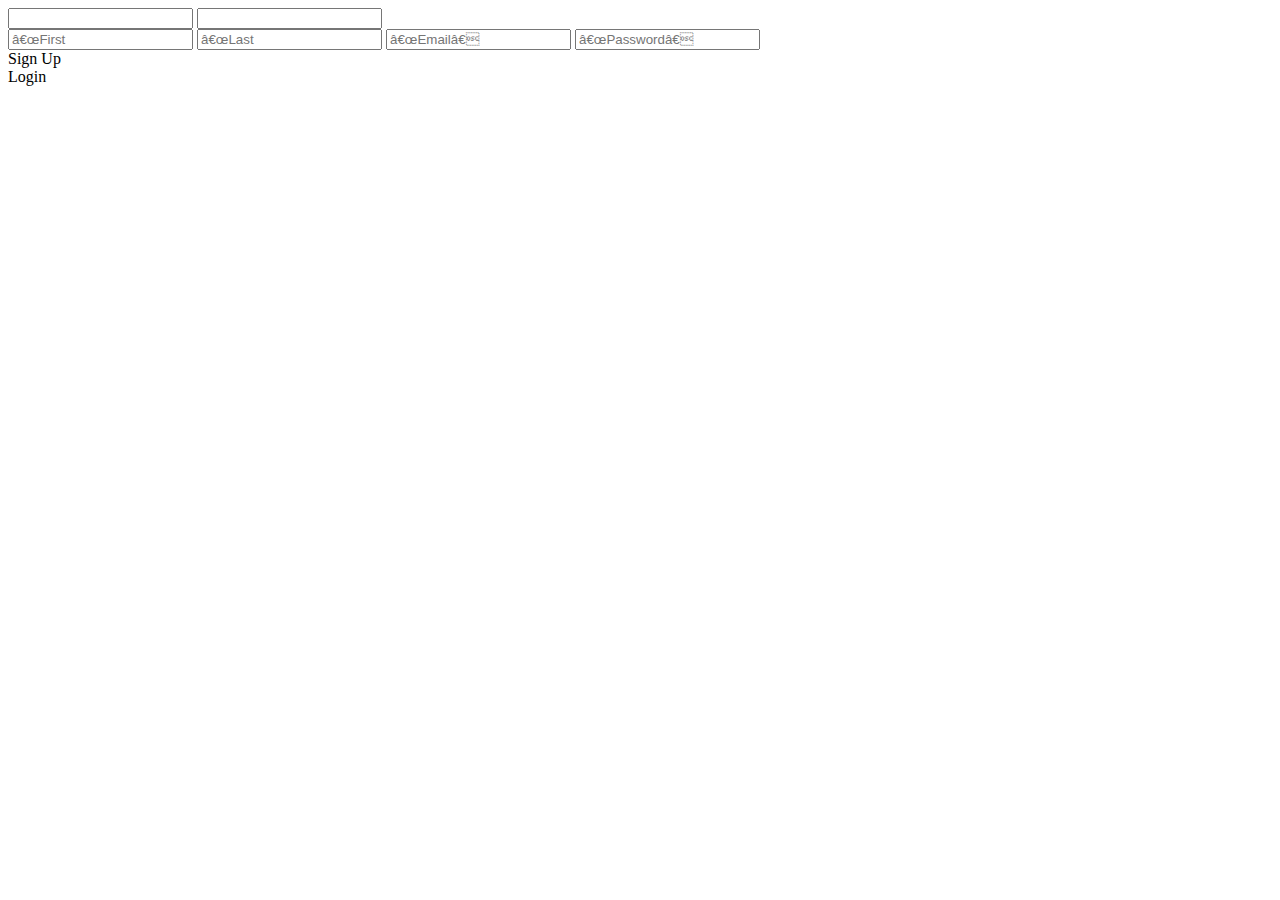
<file: Login Page/index.html>
<!DOCTYPE html>
<html lang=“en”>
<head>
  <meta charset=“UTF-8”>
  <meta name=“viewport” content=“width=device-width, initial-scale=1.0”>
  <meta http-equiv=“X-UA-Compatible” content=“ie=edge”>
  <title>Login and Registration Form</title>
  <!-- <!–Css file–> -->
  <link rel=“stylesheet” href=“style.css”>
</head>
<body>
<div class=“container”>
  <input type=“radio” name=“formOption” id=“loginChecked”>
  <input type=“radio” name=“formOption” id=“signupChecked” checked>
<!-- <!– Login and Registration form input place–> -->
  <div class=“form-container”>
    <input type=“text” placeholder=“First name”>
    <input type=“text” placeholder=“Last name”>
    <input type=“text” placeholder=“Email”>
    <input type=“text” placeholder=“Password”>
  </div>
  <!-- <!–Sign Up area–> -->
  <div class=“signup”>
    <label for=“signupChecked” class=“btn btn-primary”>
      Sign Up
    </label>
  </div>
  <!-- <!–Login area –> -->
  <div class=“login”>
    <label for=“loginChecked” class=“btn btn-secondary”>
      Login
    </label>
  </div>
</div>
</body>
</html>
</file>
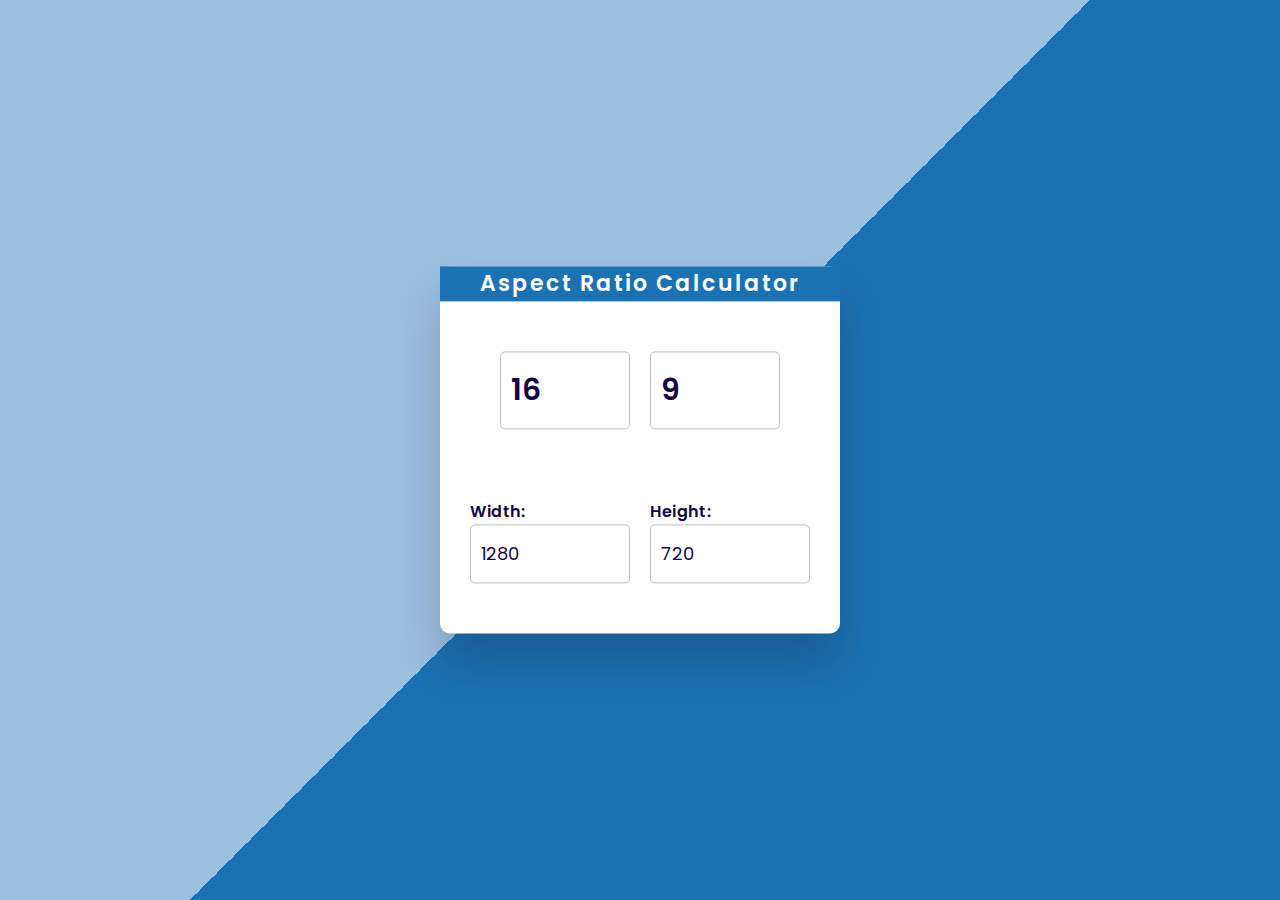
<file: Aspect Ratio/code.html>
<!DOCTYPE html>
<html lang="en">
    <head>
        <meta name="viewport" content="width=device-width, initial-scale=1.0" />
        <title>Aspect Ratio Calculator</title>
        <!-- Google Fonts-->
        <link
            href="https://fonts.googleapis.com/css2?family=Poppins:wght@400;600&display=swap"
            rel="stylesheet"
        />
        <!-- Stylesheet -->
<style media="screen">
	* {
    padding: 0;
    margin: 0;
    box-sizing: border-box;
    font-family: "Poppins", sans-serif;
}
body {
        height: 100vh;
    background: linear-gradient(
        135deg,
        #9cc0e0 50%,
        #1b72b2 50%
    );
}
.container {
    width: 400px;
    background-color: #ffffff;
    padding: 50px 30px;
    position: absolute;
    transform: translate(-50%, -50%);
    top: 50%;
    left: 50%;
    border-radius: 10px;
    box-shadow: 0 30px 45px rgba(18, 8, 39, 0.2);
}
h2 {
    text-align: center;
    font-size: 22px;
		margin-top: -50px;
		background: #1b72b2;
		margin-right: -30px;
		color: white;
		margin-left: -30px;
    line-height: 1.6;
    font-weight: 600;
    letter-spacing: 2px;
}
h2 span {
    color: #895cf3;
}
.wrapper-1 {
    display: flex;
    justify-content: center;
    align-items: center;
    margin: 50px 0 70px 0;
    gap: 10px;
}
.wrapper-1 input {
    width: 130px;

    font-size: 30px;
    font-weight: 600;
}
.wrapper-1 input:last-child{
	margin-left: 10px;
}
input {
    padding: 15px 10px;
    border: 1px solid #bbc0c5;
    border-radius: 5px;
    color: #170444;
    outline: none;
}
input:focus {
    border: 2px solid #895cf3;
}
label {
    color: #170444;
    font-weight: 600;
    letter-spacing: 0.6px;
}
.box {
    display: flex;
    justify-content: space-between;

}
.wrapper-2,
.wrapper-3 {
    display: flex;
    flex-direction: column;

}
.wrapper-2 input,
.wrapper-3 input {
    width: 100%;
		width: 160px;
    font-size: 18px;
}
</style>
    </head>
    <body>
        <div class="container">
            <h2>Aspect Ratio Calculator</h2>
            <div class="wrapper-1">
                <input type="number" id="ratio-width" value="16" />
                <input type="number" id="ratio-height" value="9" />
            </div>
            <div class="box">
                <div class="wrapper-2">
                    <label for="width">Width:</label>
                    <input type="number" id="width" value="1280" />
                </div>
                <div class="wrapper-3">
                    <label for="height">Height:</label>
                    <input type="number" id="height" value="720" />
                </div>
            </div>
        </div>
        <!-- Script -->
        <script type="text/javascript">
let ratioWidth = document.getElementById("ratio-width");
let ratioHeight = document.getElementById("ratio-height");
let width = document.getElementById("width");
let height = document.getElementById("height");

let calculateWidth = () => {
    let aspectRatio = ratioWidth.value / ratioHeight.value;
    width.value = parseFloat((height.value * aspectRatio).toFixed(2));
};

let calculateHeight = () => {
    let aspectRatio = ratioWidth.value / ratioHeight.value;
    height.value = parseFloat((width.value / aspectRatio).toFixed(2));
};

height.addEventListener("input", calculateWidth);
width.addEventListener("input", calculateHeight);
ratioHeight.addEventListener("input", calculateHeight);
ratioWidth.addEventListener("input", calculateHeight);
        </script>
    </body>
</html>
</file>
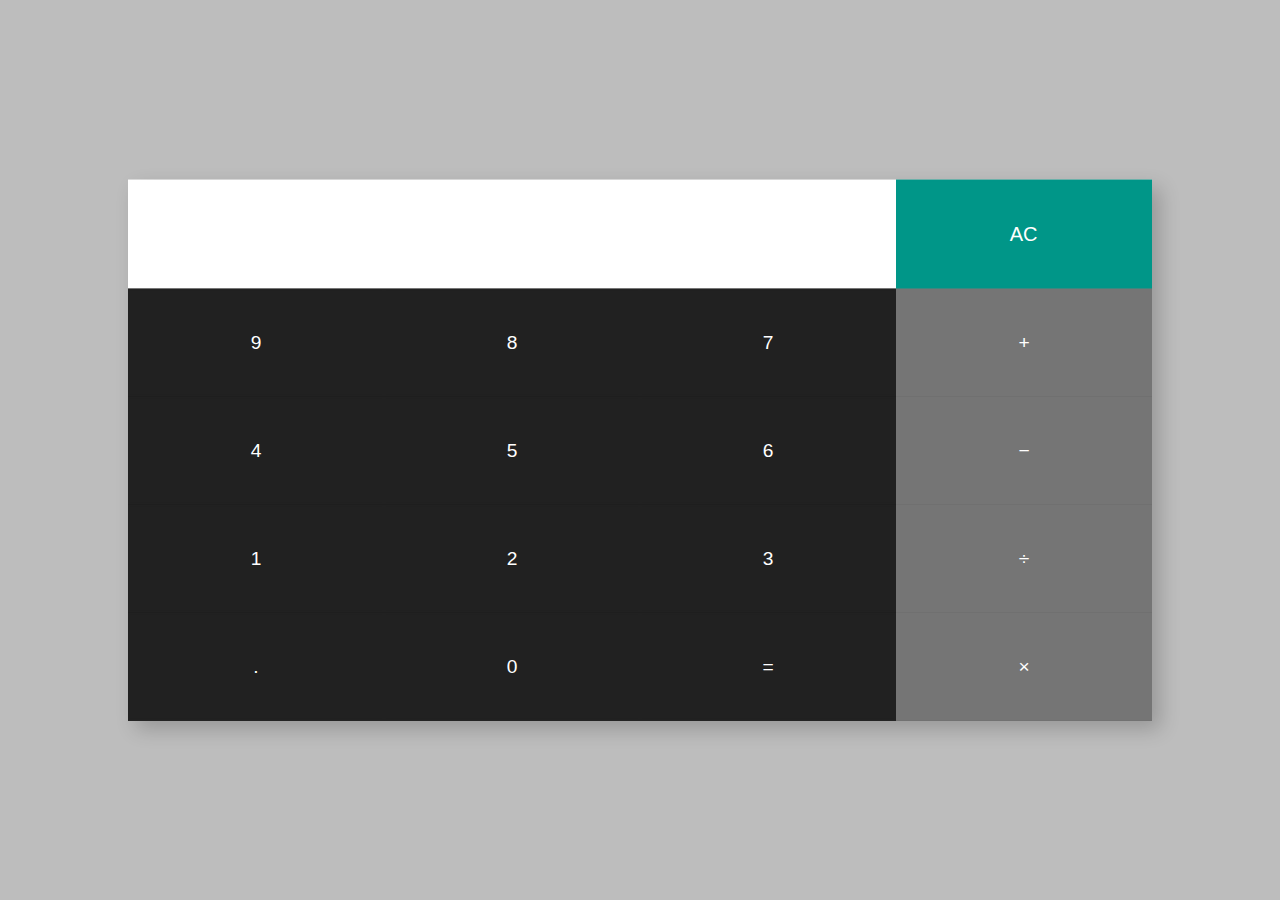
<file: Calculator/calculator.html>
<!DOCTYPE html>
<html lang="en">
<head>
  <meta charset="UTF-8">
  <meta name="viewport" content="width=device-width, initial-scale=1.0">
  <meta http-equiv="X-UA-Compatible" content="ie=edge">
  <title>Document</title>
  <style media="screen">

body {
  background: #BDBDBD;
}

#calcContainer {
  position: absolute;
  top: 50%;
  left: 50%;
  transform: translate(-50%,-50%);
  background: #ffffff;
  width: 80%;
  height: auto;
  box-shadow: 0.5em 0.5em 1.2em rgba(0, 0, 0, 0.2);
}

.result-clear {
  display: flex;
  margin: 0;
  padding: 0;
}

.result-clear input[type=text].result {
  display: block;
  border: 0;
  padding-top: 1%;
  padding-left: 5%;
  width: 72%;
  height: 60px;
  font-size: 1.4em;
  font-family: 'Roboto', sans-serif;
}

.grid-buttons {
  margin: 0;
  display: flex;
  flex-wrap: wrap;
  justify-content: space-between;
  align-items: center;
  background: #212121;
}

input[type=button] {
  flex-grow: 1;
  width: 25%;
  height: auto;
  padding: 4%;
  border: 0;
  align-items: center;
  text-align: center;
  font-family: 'Roboto', sans-serif;
  font-size: 1.2em;
  font-weight: 500;
  color: #ffffff;
  background: #212121;
  border: 2px solid #212121;
}

input[type=button]:focus {
  outline: 0;
}

input[type=button].clear {
  width: 25.5%;
  font-size: 20px;
  background: #009688;
  border: 2px solid #009688;
}

.grid-buttons input[type=button].math {
  background: #757575;
  border: 2px solid #757575;
}

.grid-buttons input[type=button]:hover,
input[type=button].clear:hover {
  background: #00BCD4;
  border: 2px solid #00BCD4;
  transition: 0.3s ease;
}
  </style>
</head>
<body>
<div id="calcContainer">
  <form name="calculator">
    <div class="result-clear">
      <input type="text" class="result" name="answer" readonly />
      <input type="button" class="clear" value=" AC " onclick="calculator.answer.value = ''" />
    </div>
    <div class="grid-buttons">
      <input type="button" value="9" onclick="calculator.answer.value += '9'" />
      <input type="button" value="8" onclick="calculator.answer.value += '8'" />
      <input type="button" value="7" onclick="calculator.answer.value += '7'" />
      <input type="button" value="+" onclick="calculator.answer.value += '+'" class="math" />
      <br />
      <input type="button" value="4" onclick="calculator.answer.value += '4'" />
      <input type="button" value="5" onclick="calculator.answer.value += '5'" />
      <input type="button" value="6" onclick="calculator.answer.value += '6'" />
      <input type="button" value="&minus;" onclick="calculator.answer.value += '-'" class="math" />
      <br />
      <input type="button" value="1" onclick="calculator.answer.value += '1'" />
      <input type="button" value="2" onclick="calculator.answer.value += '2'" />
      <input type="button" value="3" onclick="calculator.answer.value += '3'" />
      <input type="button" value="&#247;" onclick="calculator.answer.value += '/'" class="math" />
      <br />
      <input type="button" value="." onclick="calculator.answer.value += '.'" />
      <input type="button" value="0" onclick="calculator.answer.value += '0'" />
      <input type="button" value="=" onclick="calculator.answer.value = eval(calculator.answer.value)" />
      <input type="button" value="&#215;" onclick="calculator.answer.value += '*'" class="math" />
    </div>
  </form>
</div>
</body>
</html>
</file>
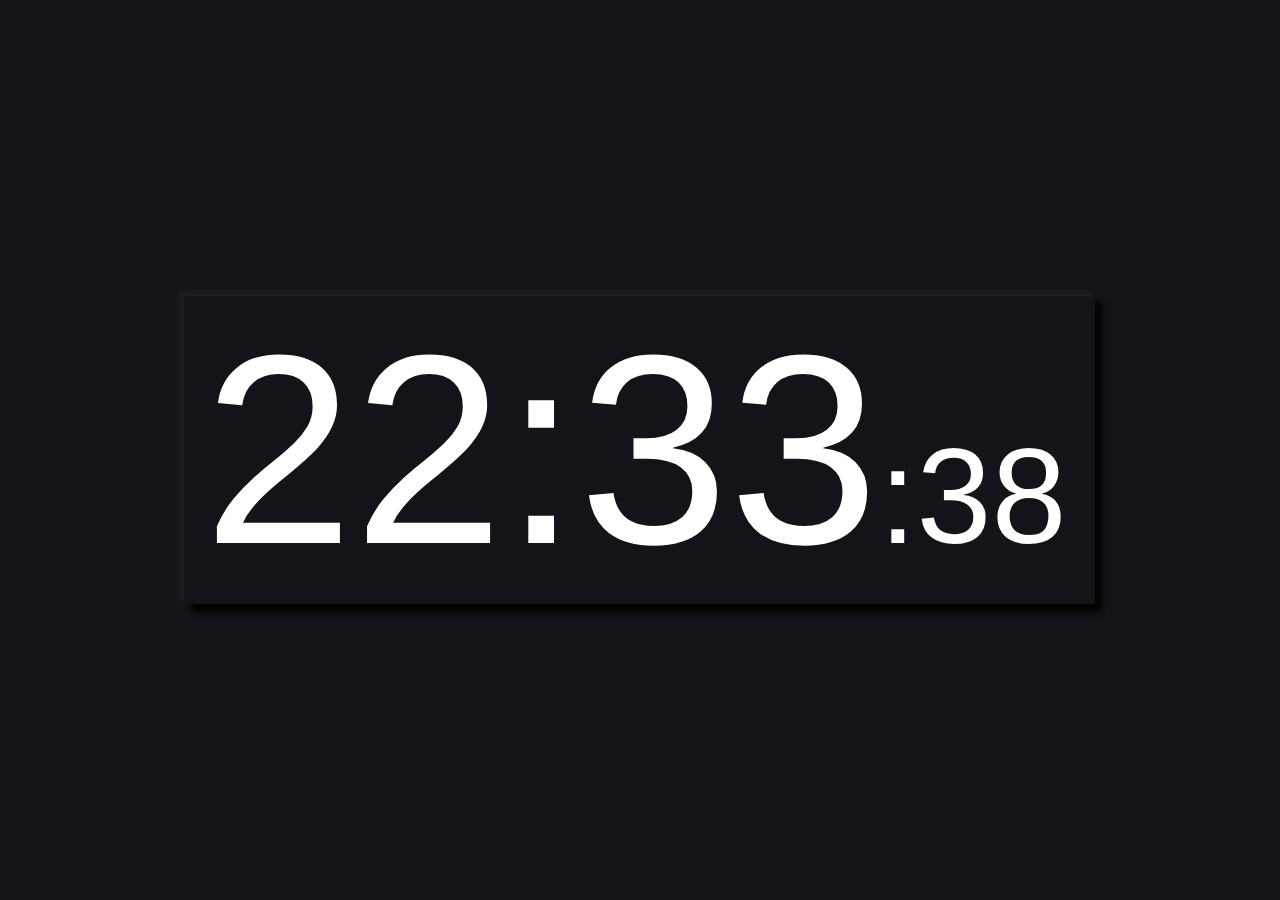
<file: Digital Clock/clock.html>
<!DOCTYPE html>
<html lang="en">
<head>
    <meta charset="UTF-8">
    <meta http-equiv="X-UA-Compatible" content="IE=edge">
    <meta name="viewport" content="width=device-width, initial-scale=1.0">
    <title>Document</title>
    <style>
*, *::before, *::after {
  box-sizing: border-box;
}

body {
    background-color: #131419;
  font-family: Roboto, sans-serif;
}

.date {
  position: absolute;
  top: 50%;
  left: 50%;
  transform: translate(-50%, -50%);
  font-size: 30vmin;
  font-weight: 300;
  color: #fff;
 padding-left: 20px;
 padding-right: 30px;
  box-shadow: -5px -5px 5px 0 rgba(255, 255, 255, 0.04),
    7px 7px 7px 0 rgba(0, 0, 0, 2);
}
.date .sec {
  font-size: 0.5em;
}

.date .min::before,
.date .sec::before {
  content: ":";

}

@supports (-webkit-background-clip: text) {
  .date {
    background: #fff;
    filter: saturate(2) brightness(2);
    -webkit-background-clip: text;
    -webkit-text-fill-color: transparent;
  }
}
    </style>
</head>
<body>
    
<div class="date"><span class="hour"></span><span class="min"></span><span class="sec"></span></div>


    <script>
console.clear();

function clock() {
	let d = new Date(),
			h = d.getHours(),
			m = d.getMinutes(),
			s = d.getSeconds();

	if (h < 10) h = `0${h}`;
	if (m < 10) m = `0${m}`;
	if (s < 10) s = `0${s}`;

	document.querySelector('.hour').textContent = h;
	document.querySelector('.min').textContent = m;
	document.querySelector('.sec').textContent = s;

	setTimeout(clock, 1000);
}

clock();
    </script>
</body>
</html>
</file>
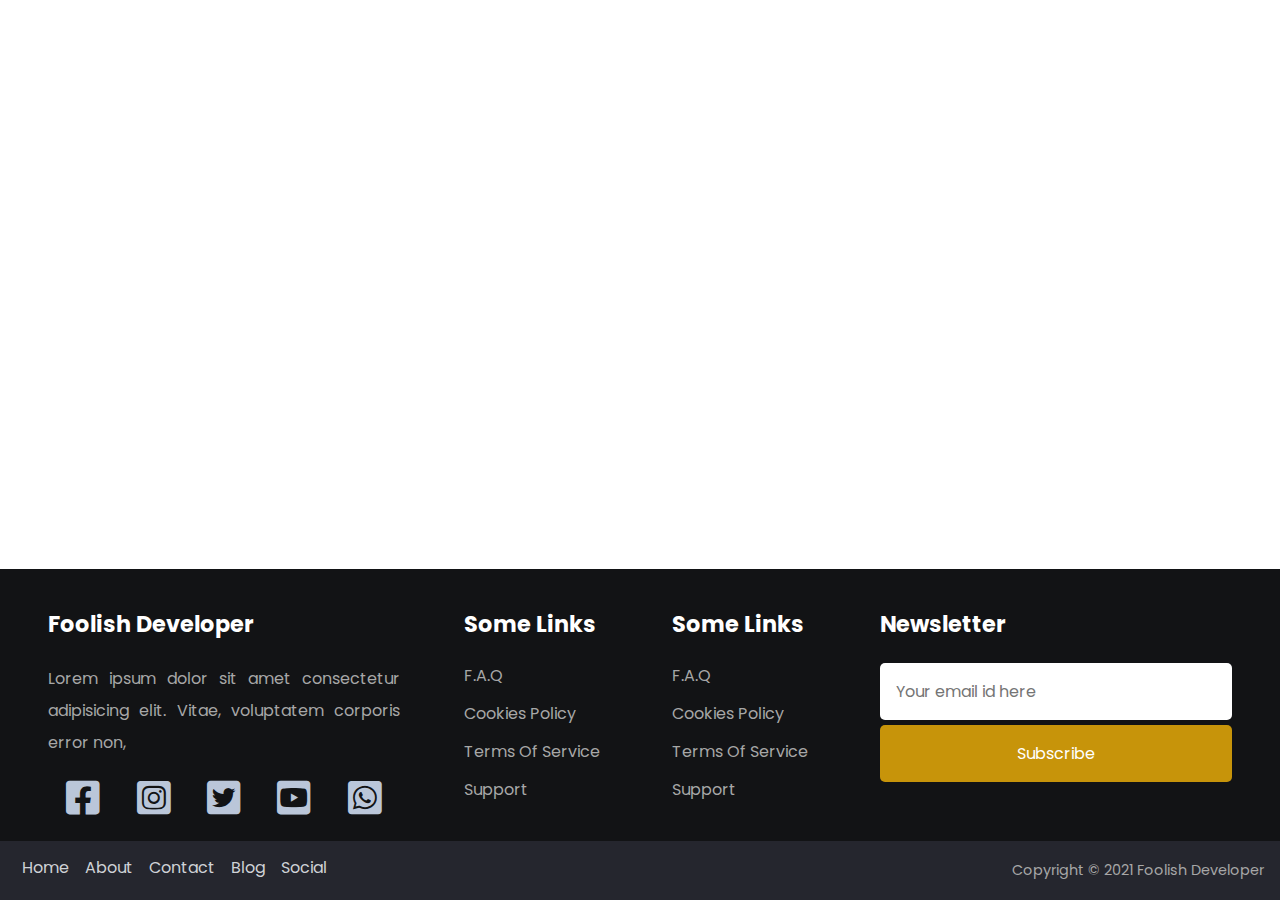
<file: Footer/footer.html>
<!DOCTYPE html>
<html lang="en">
  <head>
    <meta name="viewport" content="width=device-width, initial-scale=1.0" />
 
<link
      rel="stylesheet"
      href="https://cdnjs.cloudflare.com/ajax/libs/font-awesome/6.0.0-beta2/css/all.min.css"
    />
    
    <link
      href="https://fonts.googleapis.com/css2?family=Poppins:wght@400;600&display=swap"
      rel="stylesheet"
    />
 
    <style media="screen">
body {
  padding: 0;
  margin: 0;
  min-height: 100vh;
  display: flex;
  align-items: flex-end;
}
footer {
  background-color: #121315;
  color: #a7a7a7;
  font-size: 16px;
}
footer * {
  font-family: "Poppins", sans-serif;
  box-sizing: border-box;
  border: none;
  outline: none;
}
.row {
  padding: 1em 1em;
}
.row.primary {
  display: grid;
  grid-template-columns: 2fr 1fr 1fr 2fr;
  align-items: stretch;
}
.column {
  width: 100%;
  display: flex;
  flex-direction: column;
  padding: 0 2em;
  min-height: 15em;
}
h3 {
  width: 100%;
  text-align: left;
  color: white;
  font-size: 1.4em;
  white-space: nowrap;
}
ul {
  list-style: none;
  display: flex;
  flex-direction: column;
  padding: 0;
  margin: 0;
}
li:not(:first-child) {
  margin-top: 0.8em;
}
ul li a {
  color: #a7a7a7;
  text-decoration: none;
}
ul li a:hover {
  color: #2a8ded;
}
.about p {
  text-align: justify;
  line-height: 2;
  margin: 0;
}
input,
button {
  font-size: 1em;
  padding: 1em;
  width: 100%;
  border-radius: 5px;
  margin-bottom: 5px;
}
button {
  background-color: #c7940a;
  color: #ffffff;
}
div.social {
  display: flex;
  justify-content: space-around;
  font-size: 2.4em;
  flex-direction: row;
  margin-top: 0.5em;
}
.social i {
  color: #bac6d9;
}

.copyright {
  padding: 0.3em 1em;
  background-color: #25262e;
}
.footer-menu{
  float: left;
    margin-top: 10px;
}

.footer-menu a{
  color: #cfd2d6;
  padding: 6px;

  text-decoration: none;
}
.footer-menu a:hover{
  color: #27bcda;
}
.copyright p {
  font-size: 0.9em;
  text-align: right;
}
@media screen and (max-width: 850px) {
  .row.primary {
    grid-template-columns: 1fr;
  }

}
    </style>
  </head>
  <body>
<footer>
      <div class="row primary">
        <div class="column about">
          <h3>Foolish Developer</h3>
          <p>
            Lorem ipsum dolor sit amet consectetur adipisicing elit. Vitae,
            voluptatem corporis error non,
          </p>
                    <div class="social">
                      <i class="fa-brands fa-facebook-square"></i>
                      <i class="fa-brands fa-instagram-square"></i>
                      <i class="fa-brands fa-twitter-square"></i>
          <i class="fa-brands fa-youtube-square"></i>
            <i class="fa-brands fa-whatsapp-square"></i>
                    </div>
        </div>
        <div class="column links">
          <h3>Some Links</h3>
          <ul>
            <li>
              <a href="#faq">F.A.Q</a>
            </li>
            <li>
              <a href="#cookies-policy">Cookies Policy</a>
            </li>
            <li>
              <a href="#terms-of-services">Terms Of Service</a>
            </li>
            <li>
              <a href="#support">Support</a>
            </li>

          </ul>
        </div>
          <div class="column links">
            <h3>Some Links</h3>
            <ul>
              <li>
                <a href="#faq">F.A.Q</a>
              </li>
              <li>
                <a href="#cookies-policy">Cookies Policy</a>
              </li>
              <li>
                <a href="#terms-of-services">Terms Of Service</a>
              </li>
              <li>
                <a href="#support">Support</a>
              </li>

            </ul>
          </div>
        <div class="column subscribe">
          <h3>Newsletter</h3>
          <div>
            <input type="email" placeholder="Your email id here" />
            <button>Subscribe</button>
          </div>

        </div>
      </div>

      <div class="row copyright">
         <div class="footer-menu">

                       <a href="">Home</a>
                       <a href="">About</a>
                       <a href="">Contact</a>
                       <a href="">Blog</a>
     <a href="">Social</a>


                    </div>
        <p>Copyright &copy; 2021 Foolish Developer</p>
      </div>
    </footer>
  </body>
</html>
</file>
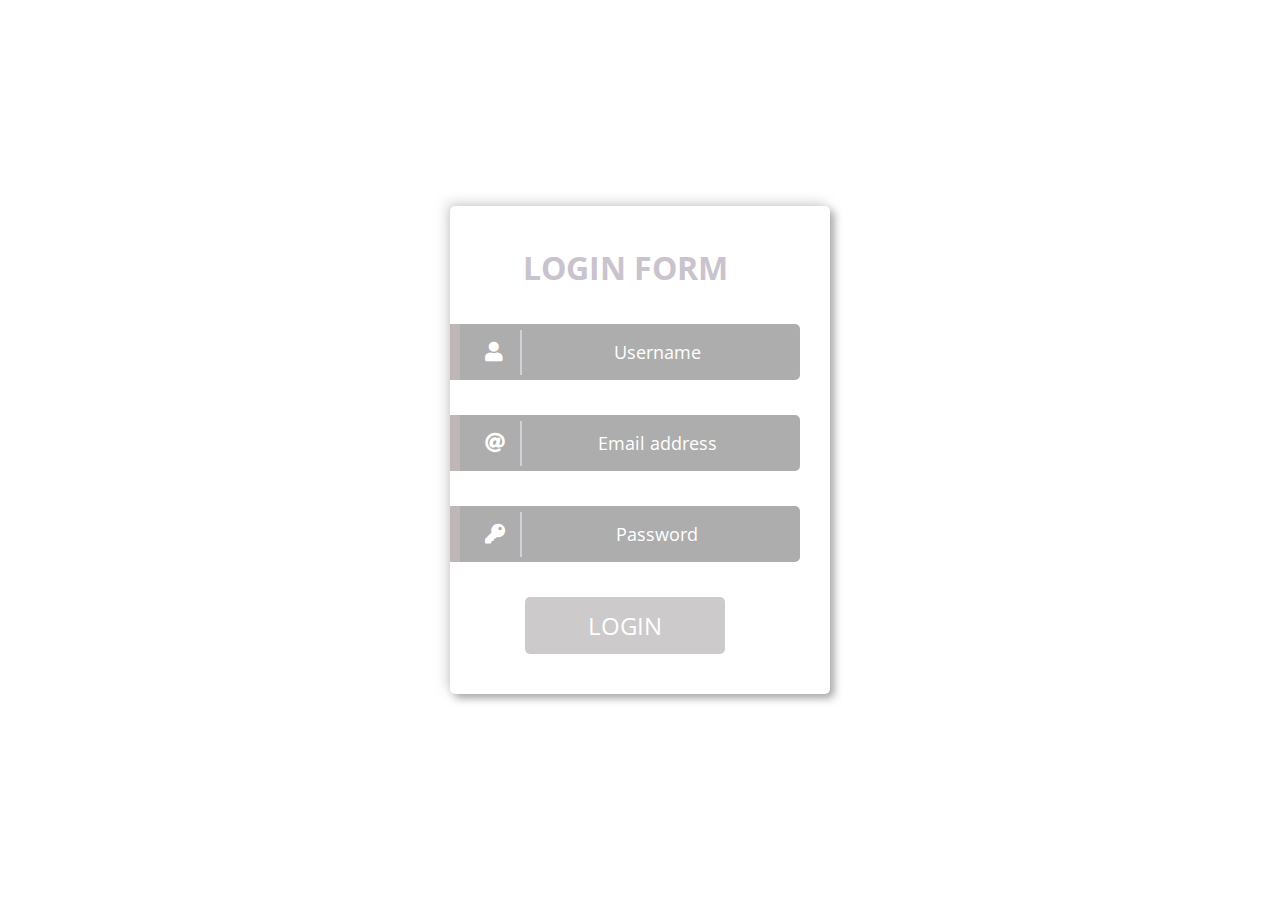
<file: Login Form/form.html>
<!DOCTYPE html>
<html lang="en">
<head>
  <meta charset="UTF-8">
  <meta name="viewport" content="width=device-width, initial-scale=1.0">
  <meta http-equiv="X-UA-Compatible" content="ie=edge">
  <title>Document</title>
  <style media="screen">
  @import url('https://fonts.googleapis.com/css?family=Open+Sans');

*{
margin: 0;
padding: 0;
box-sizing: border-box;
font-family: 'Open Sans', sans-serif;
}

.wrapper{
width: 100%;
height: 100vh;
background: url("http://driving-tests.org/wp-content/uploads/2012/03/night-road.jpg") no-repeat top center;
background-size: cover;
}

.loginform{
position: absolute;
top: 50%;
left: 50%;
transform: translate(-50%,-50%);
max-width: 380px;
width: 100%;
height: auto;
border-radius: 5px;
padding: 40px 30px 40px 0;
box-shadow: -4px -4px 11px #c8c2c2a2,
            4px 4px 9px rgba(147, 149, 151, 0.871);
}

.loginform .title{
font-size: 32px;
text-transform: uppercase;
font-weight: bold;
text-align: center;
color: #c9c3cd;
margin-bottom: 35px;
}

.input-form{
margin-bottom: 35px;
position: relative;
}

.input-form .input{
width: 100%;
padding: 16px;
padding-left: 80px;
font-size: 18px;
text-align: center;
border: transparent;
color: #fff;
border-top-right-radius: 5px;
border-bottom-right-radius: 5px;
background: rgba(105, 105, 105, 0.55);

outline: none;
}

.input-form:after{
content: "";
position: absolute;
top: 0;
left: 0;
width: 10px;
height: 100%;
background: #bfb7b7;
}

.input-form:before{
content: "";
position: absolute;
top: 6px;
left: 70px;
width: 2px;
height: 80%;
background: #d4cfd9;
}

.btn{
width: 200px;
background: rgba(163, 159, 159, 0.55);
margin: 0 auto;
text-align: center;
border-radius: 5px;
padding: 12px;
}

.btn a{
color: #fff;
text-decoration: none;
text-transform: uppercase;
font-size: 24px;
}

.input-form .fas{
position: absolute;
top: 18px;
left: 35px;
font-size: 20px;
color: #fff;
}


::-webkit-input-placeholder {
/* Chrome/Opera/Safari */
color: #fff;
}
::-moz-placeholder {
/* Firefox 19+ */
color: #fff;
}
:-ms-input-placeholder {
/* IE 10+ */
color: #fff;
}
  </style>
</head>
<body>
  <link rel="stylesheet" href="https://use.fontawesome.com/releases/v5.4.1/css/all.css">

  <div class="wrapper">
    <div class="loginform">
        <div class="title">
            Login form
        </div>
        <div class="input-form username">
            <input type="text" class="input" placeholder="Username">
            <i class="fas fa-user"></i>
        </div>
        <div class="input-form email">
            <input type="text" class="input" placeholder="Email address">
            <i class="fas fa-at"></i>
        </div>
        <div class="input-form password">
            <input type="password" class="input" placeholder="Password">
            <i class="fas fa-key"></i>
        </div>
        <div class="btn">
          <a href="#">login</a>
        </div>
    </div>
  </div>
</body>
</html>
</file>
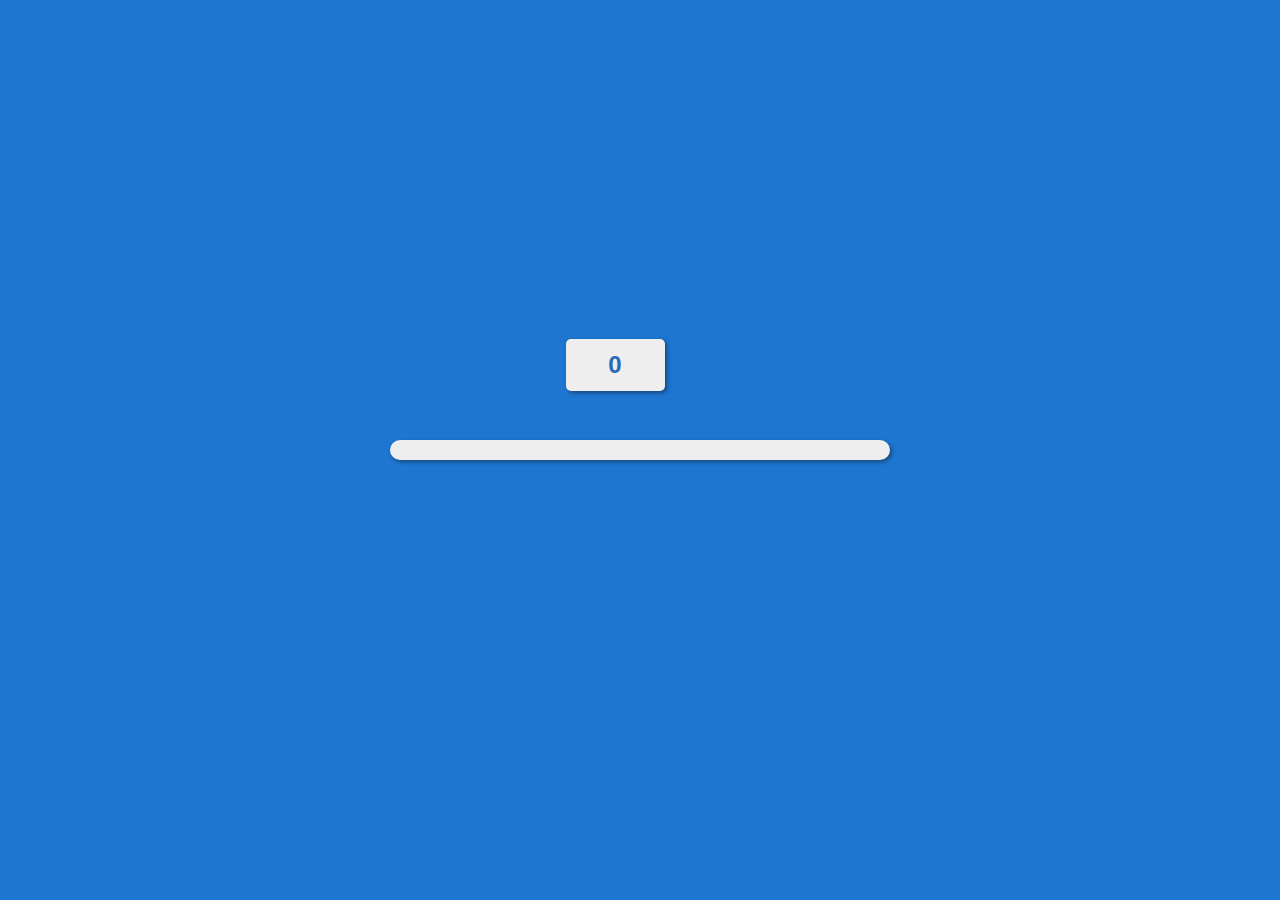
<file: Range Slider/slid.html>
<!DOCTYPE html>

<!-- Design by foolishdeveloper.com -->

<html lang="en">
<head>
  <meta charset="UTF-8">
  <meta name="viewport" content="width=device-width, initial-scale=1.0">
  <meta http-equiv="X-UA-Compatible" content="ie=edge">
  <title>Document</title>
  <style media="screen">
  html,
body {
margin: 0;
height: 100%;
}
body {
display: flex;
justify-content: center;
align-items: center;
background-color: #1e76d0;
}
input[type="range"] {
-webkit-appearance: none;
background: transparent;
width: 90%;
max-width: 500px;
outline: none;
}
input[type="range"]:focus,
input[type="range"]:active{
border: 0;
outline: none;
}

input[type="range"]::-webkit-slider-thumb {
border: none;
height: 40px;
width: 40px;
background-color: transparent;
background-image: url("https://cdn.pixabay.com/photo/2020/09/14/18/34/amazed-5571740_1280.png");
background-position: 0 0;
background-size: cover;
transform: scale(1.9) rotateZ(var(--thumb-rotate, 10deg));
cursor: pointer;
margin-top: -15px;
-webkit-appearance: none;
}
input[type="range"]::-webkit-slider-thumb:active {
background-position: 100% 0px;
transform: scale(2) rotateZ(var(--thumb-rotate, 10deg));
}
input[type="range"]::-webkit-slider-runnable-track {
width: 100%;
height: 20px;
background: #eee;
border-radius: 10px;
box-shadow: 2px 2px 4px rgba(0,0,0,0.4);
cursor: pointer;
-webkit-appearance: none;
}
label {
background: #eee;
position: absolute;
border-radius: 5px;
box-shadow: 2px 2px 4px rgba(0,0,0,0.4);
padding: 12px;
margin-left: -50px;
margin-top: -170px;
font-family: Roboto, 'Helvetica Neue', Arial;
font-size: 24px;
width: 75px;
text-align: center;
color: #2968bb;
font-weight: bold;
content: '';
}



  </style>
</head>
<body>
 <label for="slider">0</label>
 <input id="slider" name="slider" type="range" value=0>

<script type="text/javascript">
const input = document.querySelector("input");
const label = document.querySelector("label");

input.addEventListener("input", event => {
  const value = Number(input.value) / 100;
  input.style.setProperty("--thumb-rotate", `${value * 720}deg`);
  label.innerHTML = Math.round(value * 50);
});

</script>
</body>
</html>
</file>
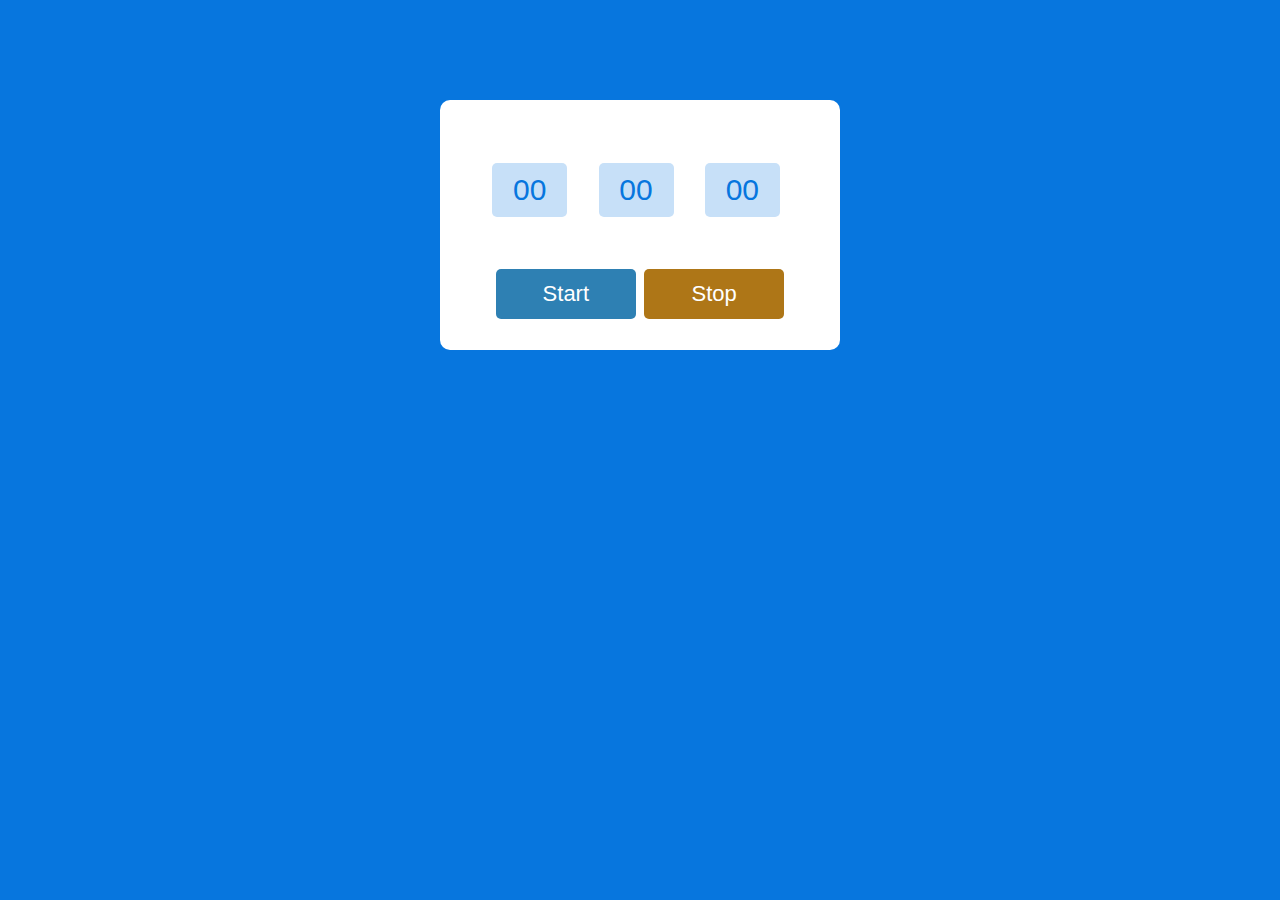
<file: Stop Watch/watch.html>
<!DOCTYPE html>
<html lang="en">
<head>
  <meta charset="UTF-8">
  <meta name="viewport" content="width=device-width, initial-scale=1.0">
  <meta http-equiv="X-UA-Compatible" content="ie=edge">
  <title>Document</title>
  <style media="screen">
    body {
  font-family: arial;
  background: #0776de;
}
#stopwatch {
  width: 300px;
  height: 90px;
  margin: 100px auto;
  background: white;
  color: #333;
  border-radius: 10px;
  padding: 60px 50px 100px;
  text-align: center;
  font-size: 30px;
}

#stopwatch span {
  background: #c7e0f8;
  color: #0776de;
  padding: 10px;
  width: 55px;
  border-radius: 5px;
  margin: 3px;
  display: inline-block;

}
.time{
  
  margin-left: -25px;
}
#stopwatch span{
  margin-left: 20px;
}
#stopwatch button:first-of-type {
  margin-top: 15px;
}
#stopwatch button {
  font-size: 22px;
  -webkit-appearance: none;
  border: none;
   background-color: #2e80b3;
  color: white;
  border-radius: 5px;
  width: 140px;
  height: 50px;
  transition: .3s;
}
#stopwatch button:last-child{
    background-color: #ae7617;
}
#stopwatch button:hover {

  background: #333;
  color: #fff;
  cursor: pointer;
}

  </style>
</head>
<body>
<center>
<div id="stopwatch">
<div class="time">
 <span id="minute">00</span>
 <span id="second">00</span>
 <span id="ms">00</span>
</div>
  <br />
  <button id="start" onclick="start();">Start</button>
  <button id="stop" onclick="stop();">Stop</button>
</div>
</center>
<script type="text/javascript">
var timer = 0;
var timerInterval;
var ms = document.getElementById('ms');
var second = document.getElementById('second');
var minute = document.getElementById('minute');

function start() {
  stop();
  timerInterval = setInterval(function() {
    timer += 1/60;
    msVal = Math.floor((timer - Math.floor(timer))*100);
    secondVal = Math.floor(timer) - Math.floor(timer/60) * 60;
    minuteVal = Math.floor(timer/60);
    ms.innerHTML = msVal < 10 ? "0" + msVal.toString() : msVal;
    second.innerHTML = secondVal < 10 ? "0" + secondVal.toString() : secondVal;
    minute.innerHTML = minuteVal < 10 ? "0" + minuteVal.toString() : minuteVal;
  }, 1000/60);
}

function stop() {
  clearInterval(timerInterval);
}


</script>
</body>
</html>
</file>
